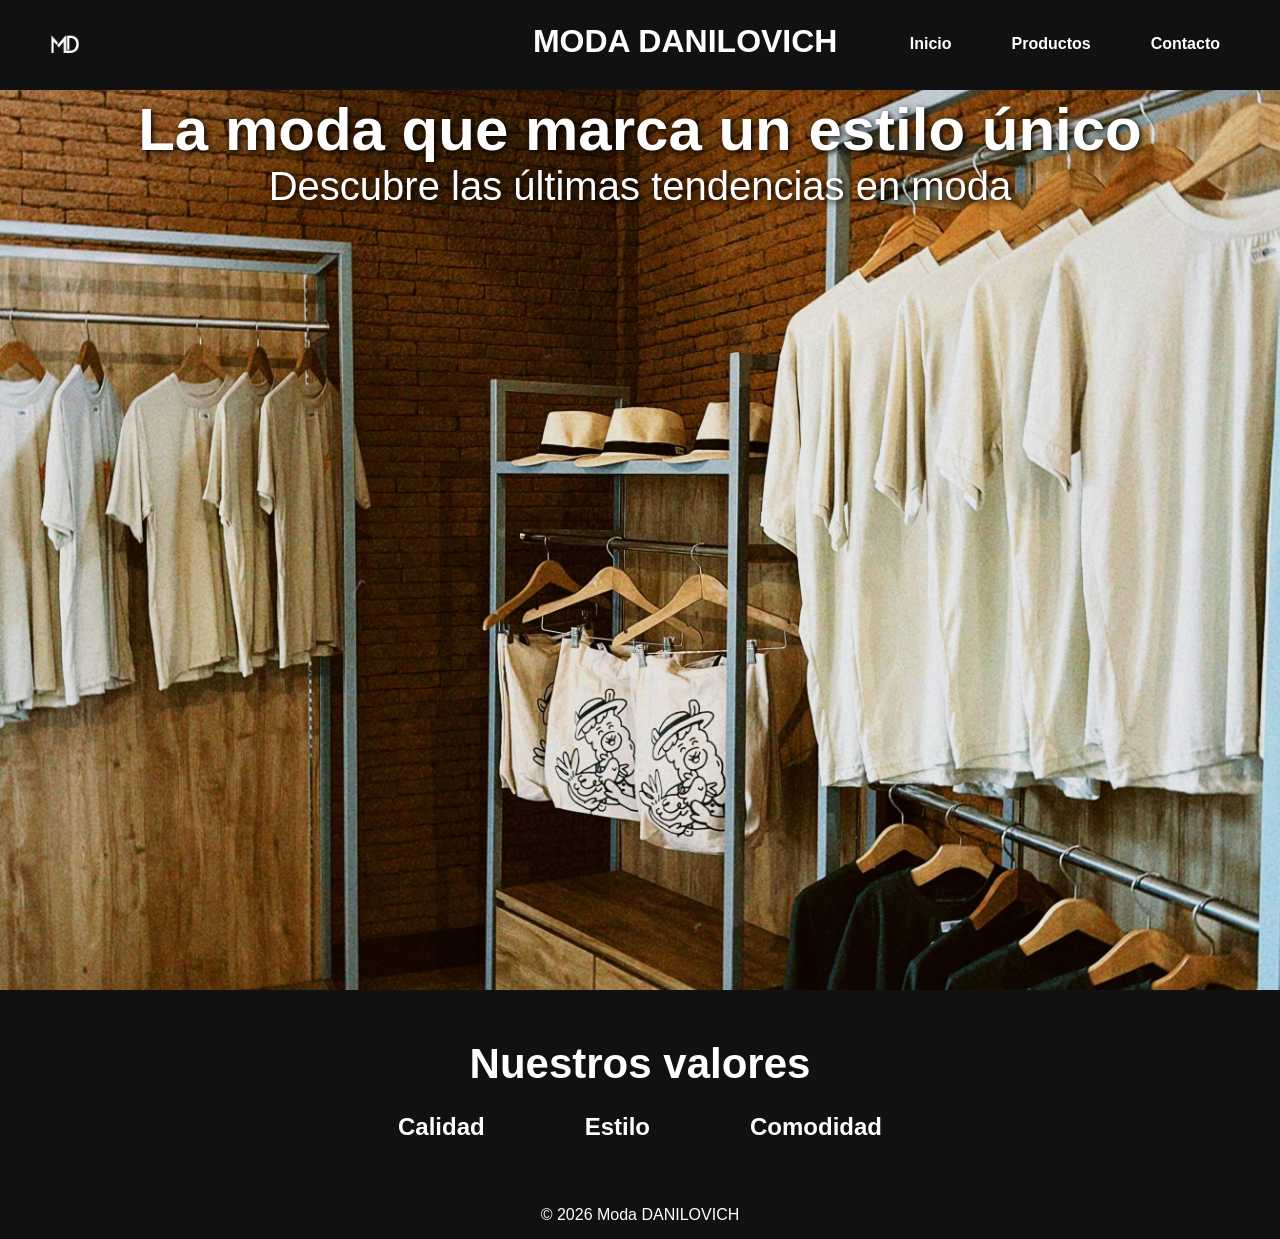
<file: index.html>
<!DOCTYPE html>
<html lang="es">
<head>
    <meta charset="UTF-8">
    <meta name="viewport" content="width=device-width, initial-scale=1.0">
    <title>MODA DANILOVICH - INICIO</title>
    <link rel="stylesheet" href="style.css">
</head>
<body>

    <header>
        <img class="logo" src="images/logo.png" alt="Logo MD">

        <h1>MODA DANILOVICH</h1>

        <nav>
            <a href="index.html">Inicio</a>
            <a href="producto.html">Productos</a>
            <a href="contacto.html">Contacto</a>
        </nav>
    </header>

    <main>
        <section class="presentacion">
            <img src="images/portada.jpg" alt="Imagen principal de la tienda">

            <div class="texto-portada">
                <h2>La moda que marca un estilo único</h2>
                <p>Descubre las últimas tendencias en moda</p>
            </div>
        </section>

        <section class="valores">
            <h2>Nuestros valores</h2>
            <div class="bloques">
                <div class="bloque">Calidad</div>
                <div class="bloque">Estilo</div>
                <div class="bloque">Comodidad</div>
            </div>
        </section>
    </main>

    <footer>
        <p>© 2026 Moda DANILOVICH</p>
    </footer>

</body>
</html>
</file>
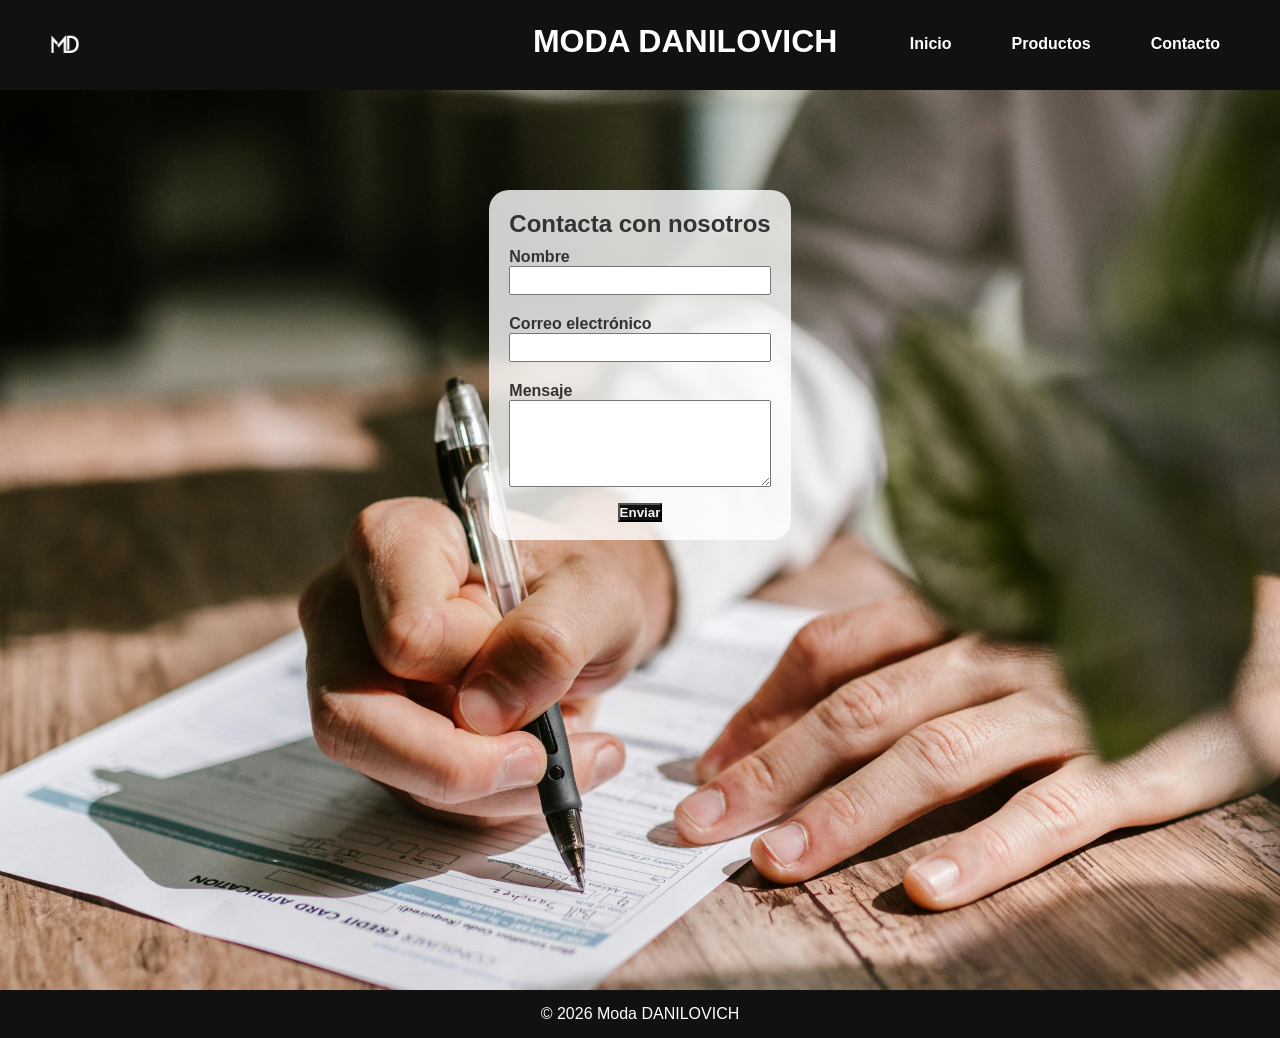
<file: contacto.html>
<!DOCTYPE html>
<html lang="es">
<head>
    <meta charset="UTF-8">
    <meta name="viewport" content="width=device-width, initial-scale=1.0">
    <title>MODA DANILOVICH - INICIO</title>
    <link rel="stylesheet" href="style3.css">
</head>
<body>

    <header>
        <img class="logo" src="images/logo.png" alt="Logo MD">

        <h1>MODA DANILOVICH</h1>

        <nav>
            <a href="index.html">Inicio</a>
            <a href="producto.html">Productos</a>
            <a href="contacto.html">Contacto</a>
        </nav>
    </header>

    <main>
        <section class="seccion-contacto">
            <div class="caja">
                <h2>Contacta con nosotros</h2>

                <label>Nombre</label>
                <input type="text" id="nombre">

                <label>Correo electrónico</label>
                <input type="text" id="correo">

                <label>Mensaje</label>
                <textarea id="mensaje" rows="5"></textarea>

                <button type="button" onclick="comprobarFormulario()">Enviar</button>

                <p id="texto"></p>
            </div>
            
        </section>
        
    </main>

    <footer>
        <p>© 2026 Moda DANILOVICH</p>
    </footer>
    

<script>
    function comprobarFormulario() {
        var nombre = document.getElementById("nombre").value;
        var correo = document.getElementById("correo").value;
        var mensaje = document.getElementById("mensaje").value;
        var texto = document.getElementById("texto");

        if (nombre == "" || correo == "" || mensaje == "") {
        texto.innerHTML = "Por favor, rellena todos los campos";
        texto.style.color = "red";
    } else if (!correo.includes("@") || !correo.includes(".")) {
        texto.innerHTML = "Introduce un correo válido";
        texto.style.color = "red";
    } else {
        texto.innerHTML = "Formulario enviado correctamente";
        texto.style.color = "green";
    }
}
</script>

</body>
</html>

</body>
</html>
</file>
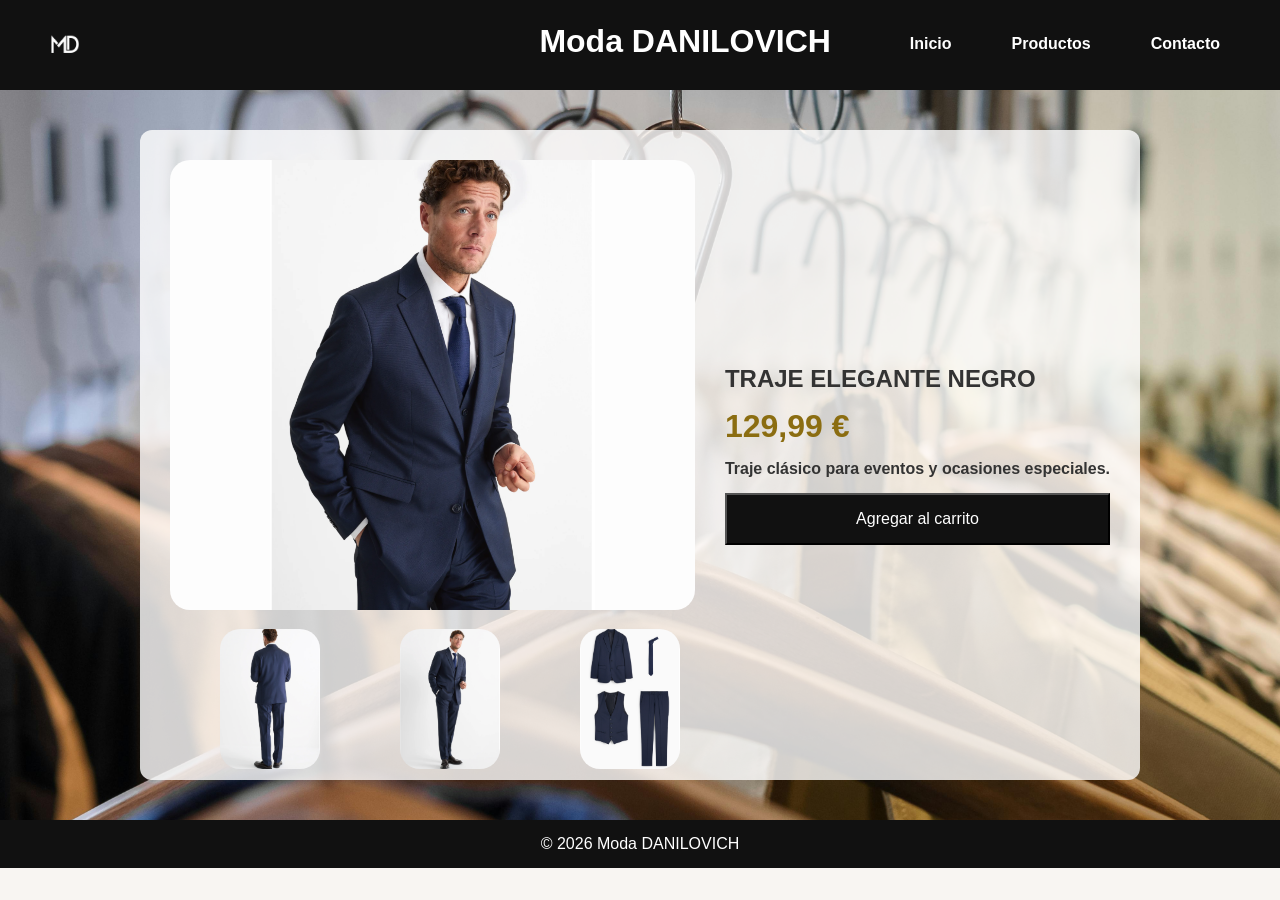
<file: producto.html>
<!DOCTYPE html>
<html lang="es">
<head>
    <meta charset="UTF-8">
    <meta name="viewport" content="width=device-width, initial-scale=1.0">
    <title>Moda DANILOVICH - Producto</title>
    <link rel="stylesheet" href="style2.css">
</head>
<body>

    <header>
        <img src="images/logo.png" alt="Logo" class="logo">
        <h1>Moda DANILOVICH</h1>
        <nav>
            <a href="index.html">Inicio</a>
            <a href="producto.html">Productos</a>
            <a href="contacto.html">Contacto</a>
        </nav>
    </header>

    <main>
    <section class="hero-producto">
        <div class="contenido-sobre-fondo">
            
            <div class="caja-trajes">
                <img src="images/traje4.png" alt="Principal" class="traje-grande">
                
                <div class="mini-galeria">
                    <img src="images/traje1.png" alt="1">
                    <img src="images/traje2.png" alt="2">
                    <img src="images/traje3.png" alt="3">
                </div>
            </div>

            <div class="info-producto">
                <h2>Traje elegante negro</h2>
                <p class="precio">129,99 €</p>
                <p>Traje clásico para eventos y ocasiones especiales.</p>
                <button class="btn">Agregar al carrito</button>
            </div>

        </div>
    </section>
</main>

    <footer>
        <p>© 2026 Moda DANILOVICH</p>
    </footer>

</body>
</html>
</file>
<file: style.css>
* {
  margin: 0;
  padding: 0;
  box-sizing: border-box;
}

body {
    font-family: 'Segoe UI', Tahoma, Geneva, Verdana, sans-serif;
    background-color: #f8f5f2;
    color: #333;
    min-height: 100vh;
}

header {
  background-color: #111;
  color: white;
  padding: 20px 40px;
  position: relative;
  height: 90px;
}

h1 {
  margin: 0;
  width: 500px;
  text-align: center;
  position: absolute;
  left: 34%;
  top: 25%;

}

nav {
  position: absolute;
  right: 40px;
  top: 50%;
  margin-top: -10px;
  display: flex;
  gap: 40px;
}
  



nav a {
  text-decoration: none;
  color: white;
  margin-right: 20px;
  font-weight: bold;

}


nav a:hover {
  color: #b08d21;
}

.logo {
  width: 50px;
  height: 50px;
  
}

.presentacion {
  position: relative;
  padding: 0;
  margin: 0;
  height: 100vh;
  overflow: hidden;
  
}

.presentacion img {
  width: 100%;
  height: 100%;
  object-fit: cover;

  
}


.texto-portada {
  position: absolute;
  top: 5%;
  left: 50%;
  width: 100%;
  text-align: center;
  color: white;
  margin-left: -50%;
  margin-top: -40px;
  font-size: 40px;
  text-shadow: 2px 2px 6px black;


}

footer {
  background-color: #111;
  color: white;
  text-align: center;
  padding: 15px;
}

.valores h2{
  text-align: center;
  font-size: 42px;
  margin-bottom: 25px;
  
}

.valores {
 background-color: #111;
  padding: 50px 20px;
  text-align: center;
  color: white;
}

.bloque{
  font-size: 24px;
  font-weight: bold;
  color: white;
}


.bloques {
  display: flex;
  justify-content: center;
  gap: 100px;
  margin-top: 20px;
  font-weight: bold;
  font-family: 'Gill Sans', 'Gill Sans MT', Calibri, 'Trebuchet MS', sans-serif;
  color: #111;
  
}

@media (max-width: 768px) {
  header {
    height: auto;
    text-align: center;
  
  }

  h1 {
    position: static;
    width: auto;
    margin-top: 10px;
  }

  nav {
    position: static;
    margin-top: 10px;
    justify-content: center;
  }

  .bloques {
    flex-direction: column;
    gap: 20px;
  }
}
</file>
<file: style3.css>
* {
  margin: 0;
  padding: 0;
  box-sizing: border-box;
}

body {
    font-family: 'Segoe UI', Tahoma, Geneva, Verdana, sans-serif;
    background-color: #f8f5f2;
    color: #333;
    min-height: 100vh;
}

header {
  background-color: #111;
  color: white;
  padding: 20px 40px;
  position: relative;
  height: 90px;
}

h1 {
  margin: 0;
  width: 500px;
  text-align: center;
  position: absolute;
  left: 34%;
  top: 25%;

}

nav {
  position: absolute;
  right: 40px;
  top: 50%;
  margin-top: -10px;
  display: flex;
  gap: 40px;
}
  



nav a {
  text-decoration: none;
  color: white;
  margin-right: 20px;
  font-weight: bold;

}

nav a:hover {
  color: #b08d21;
}

.logo {
  width: 50px;
  height: 50px;
}

.seccion-contacto {
    background-image: url(images/formulario.jpg);
    height: 100vh;
    background-size: cover;
    background-position: center;
    height: calc(100vh-90px-60px);
    display: flex;
}

.caja {
    padding: 40px;
    margin: 100px auto;
    background-color: white;
    padding: 20px;
    border: 1,5px solid black;
    border-radius: 20px;
    background-color: rgba(255, 255, 255, 0.8);
    height: 350px;
    font-weight: bold;
    

}

label {
    display: block;
    margin-top: 10px;
}

input, textarea {
    width: 100%;
    margin-bottom: 10px;
    padding: 5px;
}

button {
    display: block;
    margin: 2px auto;
    font-weight: bold;
    color: #f8f5f2;
    background-color: #111;
    cursor: pointer;
}

footer {
  background-color: #111;
  color: white;
  text-align: center;
  padding: 15px;
}

@media (max-width: 768px) {
  header {
    height: auto;
    text-align: center;
  }

  h1 {
    position: static;
    width: auto;
    margin-top: 10px;
  }

  nav {
    position: static;
    margin-top: 10px;
    justify-content: center;
  }
}
</file>
<file: style2.css>
* {
  margin: 0;
  padding: 0;
  box-sizing: border-box;
}

body {
  font-family: 'Segoe UI', Tahoma, Geneva, Verdana, sans-serif;
  background-color: #f8f5f2;
  color: #333;
  min-height: 100vh;
}

header {
  background-color: #111;
  color: white;
  padding: 20px 40px;
  position: relative;
  height: 90px;
}

h1 {
  margin: 0;
  width: 500px;
  text-align: center;
  position: absolute;
  left: 34%;
  top: 25%;
}

nav {
  position: absolute;
  right: 40px;
  top: 50%;
  margin-top: -10px;
  display: flex;
  gap: 40px;
}

nav a {
  text-decoration: none;
  color: white;
  margin-right: 20px;
  font-weight: bold;
}
 
nav a:hover {
    color: #b08d21; 
}


.logo {
  width: 50px;
  height: 50px;
}


.hero-producto {
    
    background-image: url('images/fondo.jpg'); 
    background-size: cover;
    background-position: center;
    display: flex;
    align-items: center;
    justify-content: center;
    padding: 40px;
}

.contenido-sobre-fondo {
    background-color: rgba(255, 255, 255, 0.8);
    display: flex;        
    
    
    width: 90%;          
    max-width: 1000px;    
    height: 650px;        
    
    padding: 30px;
    gap: 30px;            
    border-radius: 12px;
    overflow: hidden;     
}
    

.caja-trajes {
    flex: 1;
}

.traje-grande {
    width: 100%;
    height: 450px;
    object-fit: contain; 
    background: #fdfdfd;
    margin-bottom: 15px;
    border-radius: 20px;
    cursor:pointer;
    
    
}

.mini-galeria {
    display: flex;
    gap: 30px;
}

.mini-galeria img{
    width: 100px;
    margin-left: 50px;
    border-radius: 20px;
    cursor: pointer;

    
}

.mini-galeria img:hover {
    transform: scale(1.2);
}

.traje-grande:hover {
    transform: scale(1.1);
}

.info-producto {
    justify-content: center;
    display: flex;
    flex-direction: column;
    gap: 15px;

}

.info-producto h2 {
    font-size: 1,5 rem;
    text-transform: uppercase;
    font-weight: bold;

}

.precio {
    font-size: 2rem;
    color: #8b6d11; 
    font-weight: bold;
}

.info-producto p{
    font-weight: bold;
}

.btn{
    padding: 15px;
    color: white;
    background-color: #111;
    font-size: 1rem;
    cursor: pointer;

}

.btn:hover {
    background-color: #333;
}

footer {
  background-color: #111;
  color: white;
  text-align: center;
  padding: 15px;
}

@media (max-width: 768px) {
  header {
    height: auto;
    text-align: center;
  }

  h1 {
    position: static;
    width: auto;
    margin-top: 10px;
  }

  nav {
    position: static;
    margin-top: 10px;
    justify-content: center;
  }
}

@media (max-width: 768px) {
  .mini-galeria {
    justify-content: center;
    width: 70px;
  }

  .mini-galeria img {
    margin-left: 0;
  }
}
</file>
